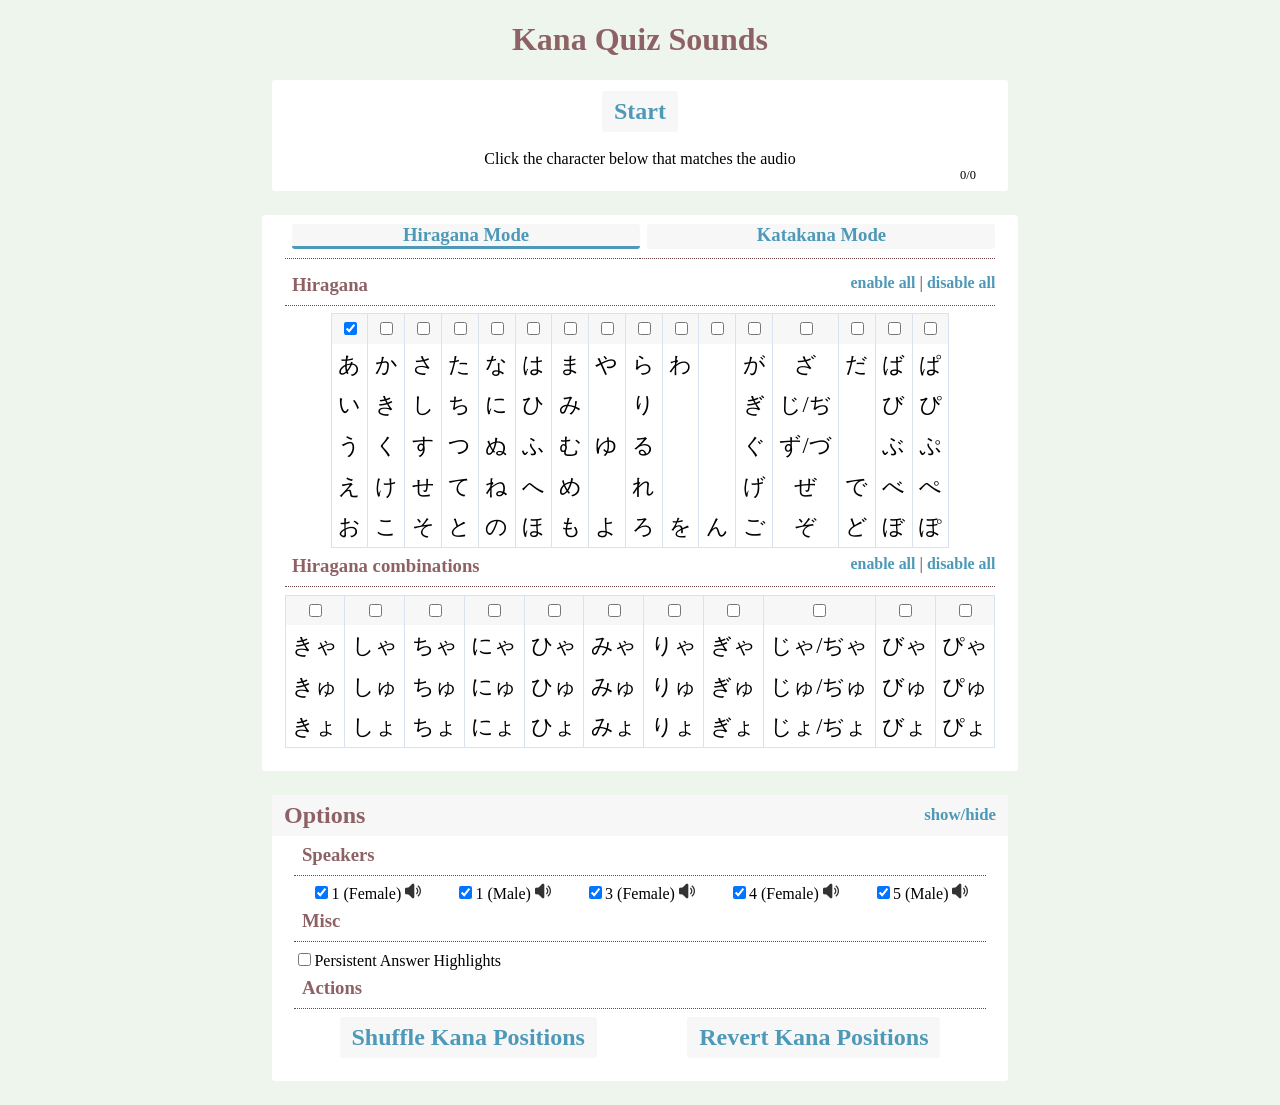
<file: kana-quiz-sounds/index.html>
<!DOCTYPE html>
<html lang="en">
    <head>
        <title>Kuuube Kana Quiz Sounds</title>
        <link rel="stylesheet" href="styles.css">
    </head>
    <body>
        <h1>Kana Quiz Sounds</h1>
        <div id="top-container">
            <div class="flex-container">
                <h2 id="start-button" class="fakebutton"><a>Start</a></h2>
                <h2 id="reveal-button" class="fakebutton" hidden><a>Reveal</a></h2>
                <audio controls id="kana-audio" hidden></audio>
                <h2 id="skip-button" class="fakebutton" hidden><a>Skip</a></h2>
            </div>
            <br>
            <div class="flex-container">
                <span id="instructions">Click the character below that matches the audio</span>
            </div>
            <div class="score-container">
                <span id="score">0/0</span>
            </div>
        </div>
        <div id="bottom-container">
            <div id="kana-tabs">
                <h3><a id="hiragana-tab-selector" class="kana-tab-selector selected-tab fakebutton">Hiragana Mode</a></h3><h3><a id="katakana-tab-selector" class="kana-tab-selector fakebutton">Katakana Mode</a></h3>
            </div>
            <div id="hiragana-tab">
                <h3>Hiragana <span class="checkall"><a id="hiragana-checkall">enable all</a> | <a id="hiragana-uncheckall">disable all</a></span></h3>
                <div class="flex-container">
                    <table id="hiragana-table">
                        <tbody>
                            <tr class="checkrow hiragana-check">
                                <td><input type="checkbox" class="kanacheck" checked></td>
                                <td><input type="checkbox" class="kanacheck"></td>
                                <td><input type="checkbox" class="kanacheck"></td>
                                <td><input type="checkbox" class="kanacheck"></td>
                                <td><input type="checkbox" class="kanacheck"></td>
                                <td><input type="checkbox" class="kanacheck"></td>
                                <td><input type="checkbox" class="kanacheck"></td>
                                <td><input type="checkbox" class="kanacheck"></td>
                                <td><input type="checkbox" class="kanacheck"></td>
                                <td><input type="checkbox" class="kanacheck"></td>
                                <td><input type="checkbox" class="kanacheck"></td>
                                <td><input type="checkbox" class="kanacheck"></td>
                                <td><input type="checkbox" class="kanacheck"></td>
                                <td><input type="checkbox" class="kanacheck"></td>
                                <td><input type="checkbox" class="kanacheck"></td>
                                <td><input type="checkbox" class="kanacheck"></td>
                            </tr>
                            <tr>
                                <td><span class="kana">あ</span></td>
                                <td><span class="kana">か</span></td>
                                <td><span class="kana">さ</span></td>
                                <td><span class="kana">た</span></td>
                                <td><span class="kana">な</span></td>
                                <td><span class="kana">は</span></td>
                                <td><span class="kana">ま</span></td>
                                <td><span class="kana">や</span></td>
                                <td><span class="kana">ら</span></td>
                                <td><span class="kana">わ</span></td>
                                <td></td>
                                <td><span class="kana">が</span></td>
                                <td><span class="kana">ざ</span></td>
                                <td><span class="kana">だ</span></td>
                                <td><span class="kana">ば</span></td>
                                <td><span class="kana">ぱ</span></td>
                            </tr>
                            <tr>
                                <td><span class="kana">い</span></td>
                                <td><span class="kana">き</span></td>
                                <td><span class="kana">し</span></td>
                                <td><span class="kana">ち</span></td>
                                <td><span class="kana">に</span></td>
                                <td><span class="kana">ひ</span></td>
                                <td><span class="kana">み</span></td>
                                <td></td>
                                <td><span class="kana">り</span></td>
                                <td></td>
                                <td></td>
                                <td><span class="kana">ぎ</span></td>
                                <td><span class="kana">じ/ぢ</span></td>
                                <td></td>
                                <td><span class="kana">び</span></td>
                                <td><span class="kana">ぴ</span></td>
                            </tr>
                            <tr>
                                <td><span class="kana">う</span></td>
                                <td><span class="kana">く</span></td>
                                <td><span class="kana">す</span></td>
                                <td><span class="kana">つ</span></td>
                                <td><span class="kana">ぬ</span></td>
                                <td><span class="kana">ふ</span></td>
                                <td><span class="kana">む</span></td>
                                <td><span class="kana">ゆ</span></td>
                                <td><span class="kana">る</span></td>
                                <td></td>
                                <td></td>
                                <td><span class="kana">ぐ</span></td>
                                <td><span class="kana">ず/づ</span></td>
                                <td></td>
                                <td><span class="kana">ぶ</span></td>
                                <td><span class="kana">ぷ</span></td>
                            </tr>
                            <tr>
                                <td><span class="kana">え</span></td>
                                <td><span class="kana">け</span></td>
                                <td><span class="kana">せ</span></td>
                                <td><span class="kana">て</span></td>
                                <td><span class="kana">ね</span></td>
                                <td><span class="kana">へ</span></td>
                                <td><span class="kana">め</span></td>
                                <td></td>
                                <td><span class="kana">れ</span></td>
                                <td></td>
                                <td></td>
                                <td><span class="kana">げ</span></td>
                                <td><span class="kana">ぜ</span></td>
                                <td><span class="kana">で</span></td>
                                <td><span class="kana">べ</span></td>
                                <td><span class="kana">ぺ</span></td>
                            </tr>
                            <tr>
                                <td><span class="kana">お</span></td>
                                <td><span class="kana">こ</span></td>
                                <td><span class="kana">そ</span></td>
                                <td><span class="kana">と</span></td>
                                <td><span class="kana">の</span></td>
                                <td><span class="kana">ほ</span></td>
                                <td><span class="kana">も</span></td>
                                <td><span class="kana">よ</span></td>
                                <td><span class="kana">ろ</span></td>
                                <td><span class="kana">を</span></td>
                                <td><span class="kana">ん</span></td>
                                <td><span class="kana">ご</span></td>
                                <td><span class="kana">ぞ</span></td>
                                <td><span class="kana">ど</span></td>
                                <td><span class="kana">ぼ</span></td>
                                <td><span class="kana">ぽ</span></td>
                            </tr>
                        </tbody>
                    </table>
                </div>

                <h3>Hiragana combinations <span class="checkall"><a id="hiragana-combinations-checkall">enable all</a> | <a id="hiragana-combinations-uncheckall">disable all</a></span></h3>
                <div class="flex-container">
                    <table id="hiragana-combinations-table">
                        <tbody>
                            <tr class="checkrow hiragana-combinations-check">
                                <td><input type="checkbox" class="kanacheck"></td>
                                <td><input type="checkbox" class="kanacheck"></td>
                                <td><input type="checkbox" class="kanacheck"></td>
                                <td><input type="checkbox" class="kanacheck"></td>
                                <td><input type="checkbox" class="kanacheck"></td>
                                <td><input type="checkbox" class="kanacheck"></td>
                                <td><input type="checkbox" class="kanacheck"></td>
                                <td><input type="checkbox" class="kanacheck"></td>
                                <td><input type="checkbox" class="kanacheck"></td>
                                <td><input type="checkbox" class="kanacheck"></td>
                                <td><input type="checkbox" class="kanacheck"></td>
                            </tr>
                            <tr>
                                <td><span class="kana">きゃ</span></td>
                                <td><span class="kana">しゃ</span></td>
                                <td><span class="kana">ちゃ</span></td>
                                <td><span class="kana">にゃ</span></td>
                                <td><span class="kana">ひゃ</span></td>
                                <td><span class="kana">みゃ</span></td>
                                <td><span class="kana">りゃ</span></td>
                                <td><span class="kana">ぎゃ</span></td>
                                <td><span class="kana">じゃ/ぢゃ</span></td>
                                <td><span class="kana">びゃ</span></td>
                                <td><span class="kana">ぴゃ</span></td>
                            </tr>
                            <tr>
                                <td><span class="kana">きゅ</span></td>
                                <td><span class="kana">しゅ</span></td>
                                <td><span class="kana">ちゅ</span></td>
                                <td><span class="kana">にゅ</span></td>
                                <td><span class="kana">ひゅ</span></td>
                                <td><span class="kana">みゅ</span></td>
                                <td><span class="kana">りゅ</span></td>
                                <td><span class="kana">ぎゅ</span></td>
                                <td><span class="kana">じゅ/ぢゅ</span></td>
                                <td><span class="kana">びゅ</span></td>
                                <td><span class="kana">ぴゅ</span></td>
                            </tr>
                            <tr>
                                <td><span class="kana">きょ</span></td>
                                <td><span class="kana">しょ</span></td>
                                <td><span class="kana">ちょ</span></td>
                                <td><span class="kana">にょ</span></td>
                                <td><span class="kana">ひょ</span></td>
                                <td><span class="kana">みょ</span></td>
                                <td><span class="kana">りょ</span></td>
                                <td><span class="kana">ぎょ</span></td>
                                <td><span class="kana">じょ/ぢょ</span></td>
                                <td><span class="kana">びょ</span></td>
                                <td><span class="kana">ぴょ</span></td>
                            </tr>
                        </tbody>
                    </table>
                </div>
            </div>

            <div id="katakana-tab" hidden>
                <h3>Katakana <span class="checkall"><a id="katakana-checkall">enable all</a> | <a id="katakana-uncheckall">disable all</a></span></h3>
                <div class="flex-container">
                    <table id="katakana-table">
                        <tbody>
                            <tr class="checkrow katakana-check">
                                <td><input type="checkbox" class="kanacheck" checked></td>
                                <td><input type="checkbox" class="kanacheck"></td>
                                <td><input type="checkbox" class="kanacheck"></td>
                                <td><input type="checkbox" class="kanacheck"></td>
                                <td><input type="checkbox" class="kanacheck"></td>
                                <td><input type="checkbox" class="kanacheck"></td>
                                <td><input type="checkbox" class="kanacheck"></td>
                                <td><input type="checkbox" class="kanacheck"></td>
                                <td><input type="checkbox" class="kanacheck"></td>
                                <td><input type="checkbox" class="kanacheck"></td>
                                <td><input type="checkbox" class="kanacheck"></td>
                                <td><input type="checkbox" class="kanacheck"></td>
                                <td><input type="checkbox" class="kanacheck"></td>
                                <td><input type="checkbox" class="kanacheck"></td>
                                <td><input type="checkbox" class="kanacheck"></td>
                                <td><input type="checkbox" class="kanacheck"></td>
                            </tr>
                            <tr>
                                <td><span class="kana">ア</span></td>
                                <td><span class="kana">カ</span></td>
                                <td><span class="kana">サ</span></td>
                                <td><span class="kana">タ</span></td>
                                <td><span class="kana">ナ</span></td>
                                <td><span class="kana">ハ</span></td>
                                <td><span class="kana">マ</span></td>
                                <td><span class="kana">ヤ</span></td>
                                <td><span class="kana">ラ</span></td>
                                <td><span class="kana">ワ</span></td>
                                <td></td>
                                <td><span class="kana">ガ</span></td>
                                <td><span class="kana">ザ</span></td>
                                <td><span class="kana">ダ</span></td>
                                <td><span class="kana">バ</span></td>
                                <td><span class="kana">パ</span></td>
                            </tr>
                            <tr>
                                <td><span class="kana">イ</span></td>
                                <td><span class="kana">キ</span></td>
                                <td><span class="kana">シ</span></td>
                                <td><span class="kana">チ</span></td>
                                <td><span class="kana">ニ</span></td>
                                <td><span class="kana">ヒ</span></td>
                                <td><span class="kana">ミ</span></td>
                                <td></td>
                                <td><span class="kana">リ</span></td>
                                <td></td>
                                <td></td>
                                <td><span class="kana">ギ</span></td>
                                <td><span class="kana">ジ/ヂ</span></td>
                                <td></td>
                                <td><span class="kana">ビ</span></td>
                                <td><span class="kana">ピ</span></td>
                            </tr>
                            <tr>
                                <td><span class="kana">ウ</span></td>
                                <td><span class="kana">ク</span></td>
                                <td><span class="kana">ス</span></td>
                                <td><span class="kana">ツ</span></td>
                                <td><span class="kana">ヌ</span></td>
                                <td><span class="kana">フ</span></td>
                                <td><span class="kana">ム</span></td>
                                <td><span class="kana">ユ</span></td>
                                <td><span class="kana">ル</span></td>
                                <td></td>
                                <td></td>
                                <td><span class="kana">グ</span></td>
                                <td><span class="kana">ズ/ヅ</span></td>
                                <td></td>
                                <td><span class="kana">ブ</span></td>
                                <td><span class="kana">プ</span></td>
                            </tr>
                            <tr>
                                <td><span class="kana">エ</span></td>
                                <td><span class="kana">ケ</span></td>
                                <td><span class="kana">セ</span></td>
                                <td><span class="kana">テ</span></td>
                                <td><span class="kana">ネ</span></td>
                                <td><span class="kana">ヘ</span></td>
                                <td><span class="kana">メ</span></td>
                                <td></td>
                                <td><span class="kana">レ</span></td>
                                <td></td>
                                <td></td>
                                <td><span class="kana">ゲ</span></td>
                                <td><span class="kana">ゼ</span></td>
                                <td><span class="kana">デ</span></td>
                                <td><span class="kana">ベ</span></td>
                                <td><span class="kana">ペ</span></td>
                            </tr>
                            <tr>
                                <td><span class="kana">オ</span></td>
                                <td><span class="kana">コ</span></td>
                                <td><span class="kana">ソ</span></td>
                                <td><span class="kana">ト</span></td>
                                <td><span class="kana">ノ</span></td>
                                <td><span class="kana">ホ</span></td>
                                <td><span class="kana">モ</span></td>
                                <td><span class="kana">ヨ</span></td>
                                <td><span class="kana">ロ</span></td>
                                <td><span class="kana">ヲ</span></td>
                                <td><span class="kana">ン</span></td>
                                <td><span class="kana">ゴ</span></td>
                                <td><span class="kana">ゾ</span></td>
                                <td><span class="kana">ド</span></td>
                                <td><span class="kana">ボ</span></td>
                                <td><span class="kana">ポ</span></td>
                            </tr>
                        </tbody>
                    </table>
                </div>

                <h3>Katakana combinations <span class="checkall"><a id="katakana-combinations-checkall">enable all</a> | <a id="katakana-combinations-uncheckall">disable all</a></span></h3>
                <div class="flex-container">
                    <table id="katakana-combinations-table">
                        <tbody>
                            <tr class="checkrow katakana-combinations-check">
                                <td><input type="checkbox" class="kanacheck"></td>
                                <td><input type="checkbox" class="kanacheck"></td>
                                <td><input type="checkbox" class="kanacheck"></td>
                                <td><input type="checkbox" class="kanacheck"></td>
                                <td><input type="checkbox" class="kanacheck"></td>
                                <td><input type="checkbox" class="kanacheck"></td>
                                <td><input type="checkbox" class="kanacheck"></td>
                                <td><input type="checkbox" class="kanacheck"></td>
                                <td><input type="checkbox" class="kanacheck"></td>
                                <td><input type="checkbox" class="kanacheck"></td>
                                <td><input type="checkbox" class="kanacheck"></td>
                            </tr>
                            <tr>
                                <td><span class="kana">キャ</span></td>
                                <td><span class="kana">シャ</span></td>
                                <td><span class="kana">チャ</span></td>
                                <td><span class="kana">ニャ</span></td>
                                <td><span class="kana">ヒャ</span></td>
                                <td><span class="kana">ミャ</span></td>
                                <td><span class="kana">リャ</span></td>
                                <td><span class="kana">ギャ</span></td>
                                <td><span class="kana">ジャ/ヂャ</span></td>
                                <td><span class="kana">ビャ</span></td>
                                <td><span class="kana">ピャ</span></td>
                            </tr>
                            <tr>
                                <td><span class="kana">キュ</span></td>
                                <td><span class="kana">シュ</span></td>
                                <td><span class="kana">チュ</span></td>
                                <td><span class="kana">ニュ</span></td>
                                <td><span class="kana">ヒュ</span></td>
                                <td><span class="kana">ミュ</span></td>
                                <td><span class="kana">リュ</span></td>
                                <td><span class="kana">ギュ</span></td>
                                <td><span class="kana">ジュ/ヂュ</span></td>
                                <td><span class="kana">ビュ</span></td>
                                <td><span class="kana">ピュ</span></td>
                            </tr>
                            <tr>
                                <td><span class="kana">キョ</span></td>
                                <td><span class="kana">ショ</span></td>
                                <td><span class="kana">チョ</span></td>
                                <td><span class="kana">ニョ</span></td>
                                <td><span class="kana">ヒョ</span></td>
                                <td><span class="kana">ミョ</span></td>
                                <td><span class="kana">リョ</span></td>
                                <td><span class="kana">ギョ</span></td>
                                <td><span class="kana">ジョ/ヂョ</span></td>
                                <td><span class="kana">ビョ</span></td>
                                <td><span class="kana">ピョ</span></td>
                            </tr>
                        </tbody>
                    </table>
                </div>
            </div>
        </div>
        <div id="options">
            <h2>
                <label class="collapse" for="show_options">Options <span class="checkall"><a>show/hide</a></span></label>
            </h2>
            <input id="show_options" type="checkbox" checked>
            <div id="options_inner">
                <h3>Speakers</h3>
                <div class="flex-container">
                    <span>
                        <input type="checkbox" id="speaker-0" class="speaker-checkbox" data-speaker-number="0" checked><label for="speaker-0">1 (Female)</label>
                        <a class="speaker-button" data-speaker-number="0"></a>
                    </span>
                    <span>
                        <input type="checkbox" id="speaker-1" class="speaker-checkbox" data-speaker-number="1" checked><label for="speaker-1">1 (Male)</label>
                        <a class="speaker-button" data-speaker-number="1"></a>
                    </span>
                    <span>
                        <input type="checkbox" id="speaker-2" class="speaker-checkbox" data-speaker-number="2" checked><label for="speaker-2">3 (Female)</label>
                        <a class="speaker-button" data-speaker-number="2"></a>
                    </span>
                    <span>
                        <input type="checkbox" id="speaker-3" class="speaker-checkbox" data-speaker-number="3" checked><label for="speaker-3">4 (Female)</label>
                        <a class="speaker-button" data-speaker-number="3"></a>
                    </span>
                    <span>
                        <input type="checkbox" id="speaker-4" class="speaker-checkbox" data-speaker-number="4" checked><label for="speaker-4">5 (Male)</label>
                        <a class="speaker-button" data-speaker-number="4"></a>
                    </span>
                </div>
                <h3>Misc</h3>
                <div>
                    <input type="checkbox" id="persistent-highlights"><label for="persistent-highlights">Persistent Answer Highlights</label>
                </div>
                <h3>Actions</h3>
                <div class="flex-container">
                    <h2 class="fakebutton" id="shuffle-kana"><a>Shuffle Kana Positions</a></h2>
                    <h2 class="fakebutton" id="revert-kana"><a>Revert Kana Positions</a></h2>
                </div>
            </div>
        </div>


        <script src="main.js"></script>
    </body>
</html>
</file>
<file: kana-quiz-sounds/styles.css>
:root {
    --border-color: #dae2ef;
    --header-color: #dbb7b9;
    --header-color2: #c0b0b1;
    --link-color: #90dcf8;

    --input-border: #7b7b7b;

    --text-color: #ffffff;

    --lighter-gray: rgb(100, 100, 100);
    --light-gray: rgb(78, 78, 78);
    --medium-gray: rgb(50, 50, 50);
    --dark-gray: rgb(34, 34, 34);

    --transparent: rgba(0, 0, 0, 0);

    --correct-answer: #048600;
    --wrong-answer: #860000;
    --reveal-answer: #4d99b7;

    --speaker-button: url(play-dark.png);
}

@media (prefers-color-scheme: light) {
    :root {
        --border-color: #dae2ef;
        --header-color: #8e6264;
        --header-color2: #6f4749;
        --link-color: #4d99b7;

        --input-border: #eeeeee;

        --text-color: #000000;

        --lighter-gray: rgb(211, 211, 211);
        --light-gray: #f7f7f7;
        --medium-gray: #ffffff;
        --dark-gray: #eef5ed;

        --transparent: rgba(0, 0, 0, 0);

        --correct-answer: #5dff57;
        --wrong-answer: #ff4848;
        --reveal-answer: #90dcf8;

        --speaker-button: url(play-light.png);
    }
}

body {
    font-family: Verdana;
    background-color: var(--dark-gray);
    color: var(--text-color);
}

a {
    color: var(--link-color);
    font-weight: bold;
    cursor: pointer;
    text-decoration: none;
}

h1 {
    text-align: center;
    color: var(--header-color);
}

table {
    border-collapse: collapse;
    border: 1px solid var(--border-color);
}
td {
    border-left: 1px solid var(--border-color);
    border-right: 1px solid var(--border-color);
    text-align: center;
    padding: .3em .4em;
}

.checkrow {
    background-color: var(--light-gray);
}

.kana {
    font-size: 140%;
    white-space: nowrap;
}

.romaji {
    white-space: nowrap;
    display: block;
    font-size: 85%;
}

#top-container {
    margin: auto;
    width: 42em;
    padding: .7em 2em 1.4em 2em;
    background-color: var(--medium-gray);
    border-radius: 3px;
}

#bottom-container {
    margin: 1.5em auto;
    width: fit-content;
    padding: 0.1em 1.4em 1.4em 1.4em;
    background-color: var(--medium-gray);
    border-radius: 3px;
}

#options {
	margin:1.5em auto;
	width:46em;
	padding:0;
	background-color:var(--medium-gray);
	border-radius: 3px;
}

#options > h2 {
    border-radius: 3px 3px 0px 0px;
}

#options_inner {
	padding:0 1.4em 1.4em 1.4em;
}

h2 {
    background-color: var(--light-gray);
    color: var(--header-color);
    margin: 0;
    padding: .3em .5em;
    border-radius: 3px;
}

h3 {
    color: var(--header-color);
    border-bottom: 1px dotted var(--header-color2);
    padding-bottom: 9px;
    padding-left: .4em;
    margin-top: 0.4em;
    margin-bottom: 0.4em;
}

.checkall a {
    color: var(--link-color);
    cursor: pointer;
}

.checkall {
    float: right;
    font-size: 85%;
    user-select: none;
}

h2 .checkall {
    font-size: 70%;
    padding-top: 3px;
}

#kana_con {
    text-align: center;
    font-size: 300%;
}

#stroke {
    width: 2em;
}

#input {
    text-align: center;
    margin-top: .8em;
}

ul#tools, #count {
    margin-top: 1em;
    font-size: 78%;
}

ul#tools {
    padding: 0px;
    display: inline-block;
}

ul#tools li {
    display: inline;
    list-style-type: none;

    margin-right: 1.2em;
    font-weight: bold;
}

ul#tools li a {
    color: var(--link-color);
    cursor: pointer;
}

#theme {
    margin-top: 1em;
    height: max-content;
    font-size: 78%;
}

.row {
    display: flex;
    justify-content: space-between;
    height: max-content;
}

#right-row {
    display: flex;
    justify-content: center;
}

#count {
    float: right;
    padding-right: 1em;
}

#show_options {
    display: none;
}
#show_options + div {
    display: none;
}
#show_options:checked + div {
    display: block;
}

#message {
    text-align: center;
    font-size: 90%;
    margin-top: 1em;
}

#answer {
    text-align: center;
    margin-bottom: .4em;
    font-size: 90%;
    visibility: hidden;
}

.kana-tab-selector {
    width: 100%;
    display: inline-block;
    text-align: center;
    user-select: none;
    background-color: var(--light-gray);
    border-radius: 3px;
}

.kana-tab-selector.selected-tab {
    border: var(--link-color);
    border-bottom-style: solid;
}

.kana-tab-selector:not(.selected-tab) {
    border: var(--transparent);
    border-bottom-style: solid;
}

#kana-tabs {
    display: flex;
    justify-content: space-between;
}

#kana-tabs > h3 {
    flex: 1;
}

td:has(.kana) {
    cursor: pointer;
    user-select: none;
    transition: background-color 0.8s cubic-bezier(0,0,0,1), color 0.8s cubic-bezier(0,0,0,1);
}

td:has(.kana):hover {
    background-color: var(--lighter-gray);
}

.flex-container {
    display: flex;
    justify-content: space-around;
}

.correct-answer {
    background-color: var(--correct-answer) !important;
}

.wrong-answer {
    background-color: var(--wrong-answer) !important;
}

.reveal-answer {
    background-color: var(--reveal-answer) !important;
}

.speaker-button {
	content: var(--speaker-button);
    user-select: none;
}

.score-container {
    float: right;
    font-size: 78%;
}

.fakebutton {
    user-select: none;
    transition: 0.1s filter linear;
}

.fakebutton:hover {
    filter: contrast(125%);
    cursor: pointer;
}

#shuffle-kana {
    width: fit-content;
}
</file>
